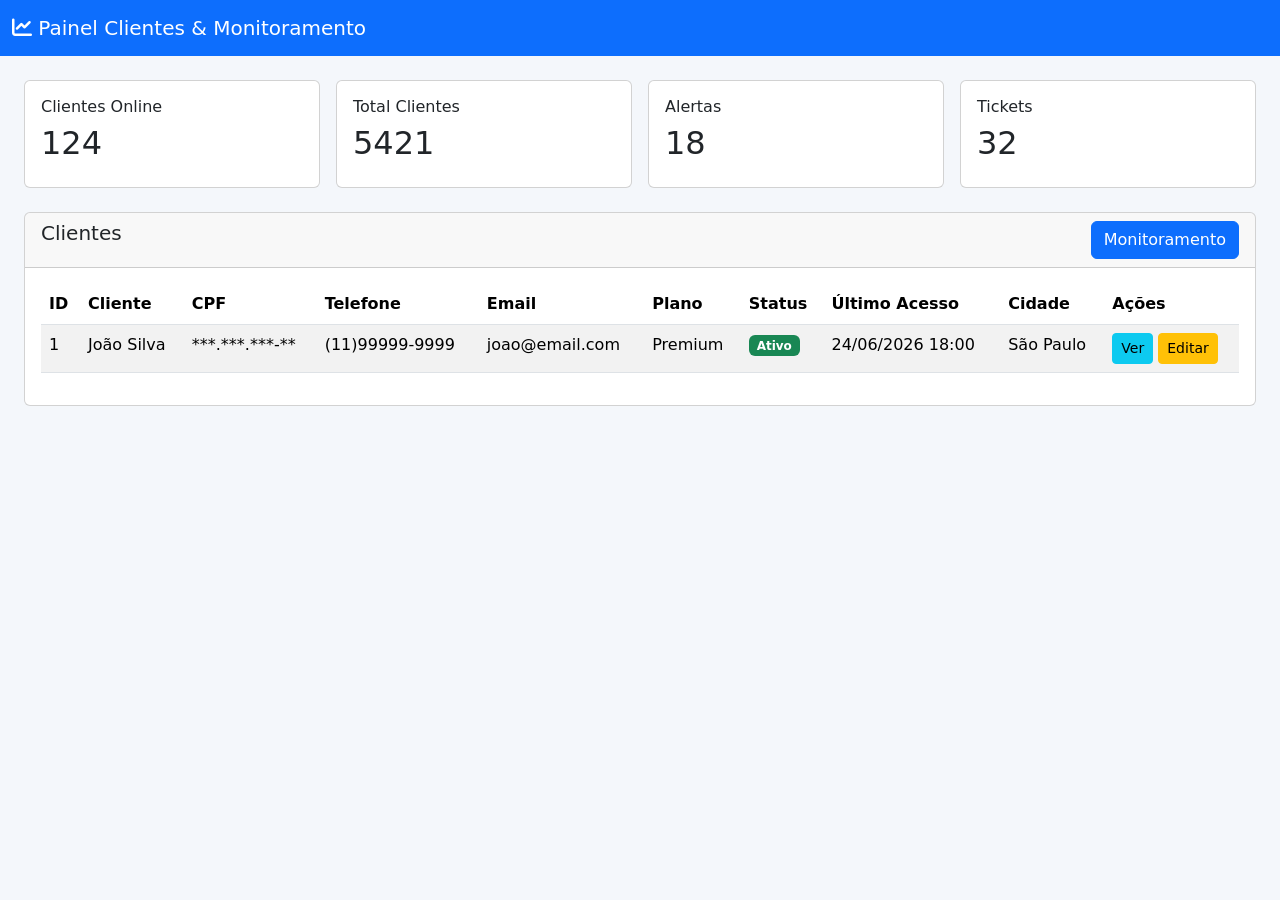
<file: index.html.html>
<!DOCTYPE html>
<html lang="pt-BR">
<head>
<meta charset="UTF-8">
<meta name="viewport" content="width=device-width, initial-scale=1.0">
<title>Painel Corporativo - Clientes e Monitoramento</title>
<link href="https://cdn.jsdelivr.net/npm/bootstrap@5.3.3/dist/css/bootstrap.min.css" rel="stylesheet">
<link href="https://cdnjs.cloudflare.com/ajax/libs/font-awesome/6.5.2/css/all.min.css" rel="stylesheet">
<style>
body{background:#f4f7fb}
.navbar{background:#0d6efd}
.card-stat{transition:.2s}
.card-stat:hover{transform:translateY(-3px)}
.table-wrap{overflow:auto}
</style>
</head>
<body>
<nav class="navbar navbar-dark">
<div class="container-fluid">
<span class="navbar-brand"><i class="fa fa-chart-line"></i> Painel Clientes & Monitoramento</span>
</div>
</nav>

<div class="container-fluid p-4">
<div class="row g-3 mb-4">
<div class="col-md-3"><div class="card card-stat"><div class="card-body"><h6>Clientes Online</h6><h2>124</h2></div></div></div>
<div class="col-md-3"><div class="card card-stat"><div class="card-body"><h6>Total Clientes</h6><h2>5421</h2></div></div></div>
<div class="col-md-3"><div class="card card-stat"><div class="card-body"><h6>Alertas</h6><h2>18</h2></div></div></div>
<div class="col-md-3"><div class="card card-stat"><div class="card-body"><h6>Tickets</h6><h2>32</h2></div></div></div>
</div>

<div class="card">
<div class="card-header d-flex justify-content-between">
<h5>Clientes</h5>
<button class="btn btn-primary" data-bs-toggle="offcanvas" data-bs-target="#monitoramento">Monitoramento</button>
</div>
<div class="card-body table-wrap">
<table class="table table-striped">
<thead>
<tr>
<th>ID</th><th>Cliente</th><th>CPF</th><th>Telefone</th><th>Email</th>
<th>Plano</th><th>Status</th><th>Último Acesso</th><th>Cidade</th><th>Ações</th>
</tr>
</thead>
<tbody>
<tr>
<td>1</td><td>João Silva</td><td>***.***.***-**</td><td>(11)99999-9999</td>
<td>joao@email.com</td><td>Premium</td><td><span class="badge bg-success">Ativo</span></td>
<td>24/06/2026 18:00</td><td>São Paulo</td>
<td>
<button class="btn btn-sm btn-info">Ver</button>
<button class="btn btn-sm btn-warning">Editar</button>
</td>
</tr>
</tbody>
</table>
</div>
</div>
</div>

<div class="offcanvas offcanvas-end" tabindex="-1" id="monitoramento">
<div class="offcanvas-header">
<h5>Monitoramento</h5>
<button class="btn-close" data-bs-dismiss="offcanvas"></button>
</div>
<div class="offcanvas-body">
<ul class="list-group">
<li class="list-group-item">Usuários Online: 124</li>
<li class="list-group-item">Alertas Ativos: 18</li>
<li class="list-group-item">Logs Processados: 1.842</li>
<li class="list-group-item">Falhas de Login: 7</li>
</ul>
</div>
</div>

<script src="https://cdn.jsdelivr.net/npm/bootstrap@5.3.3/dist/js/bootstrap.bundle.min.js"></script>
</body>
</html>
</file>
